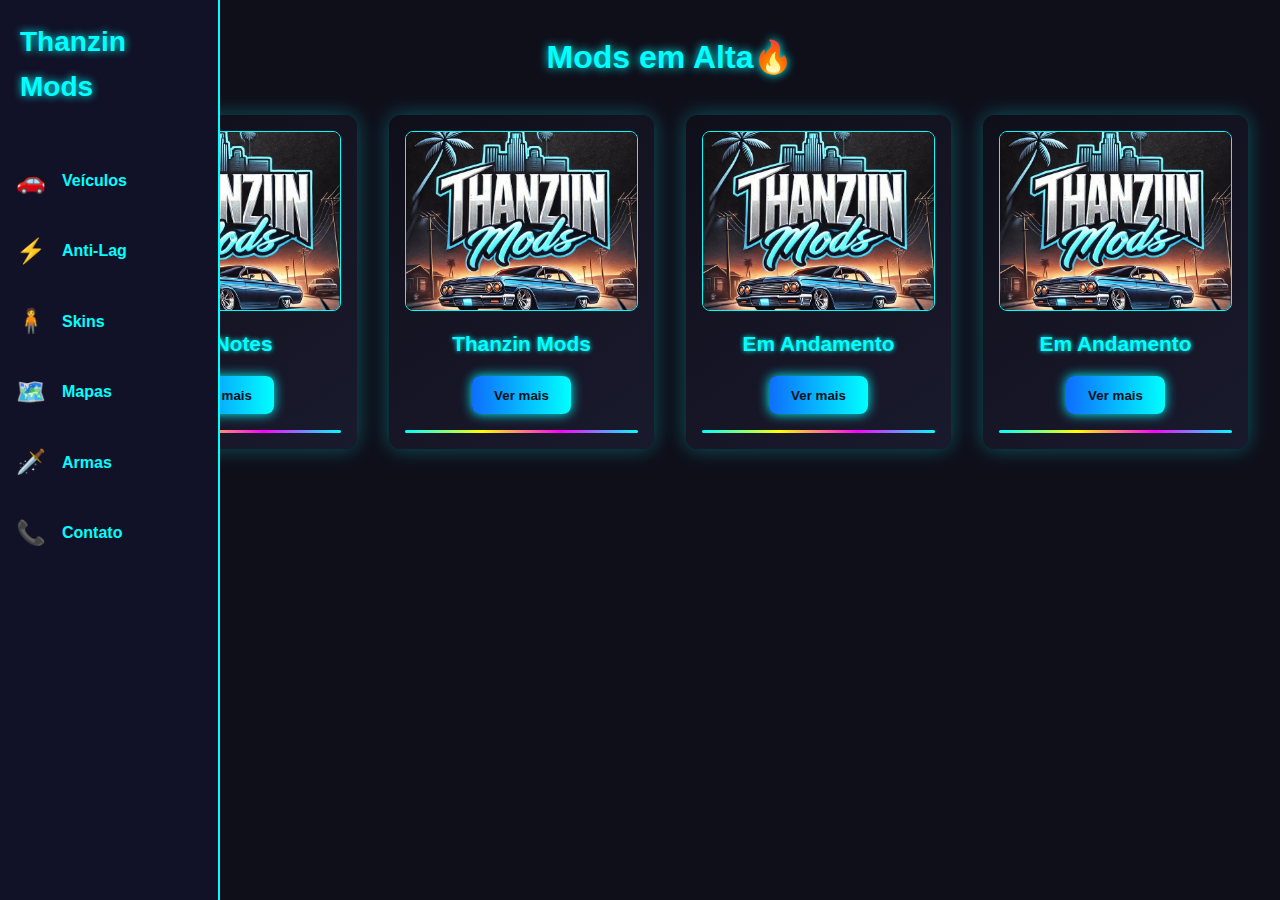
<file: index.html>
<!DOCTYPE html>
<html lang="pt-br">
<head>
  <meta charset="UTF-8" />
  <meta name="viewport" content="width=device-width, initial-scale=1.0" />
  <title>Thanzin Mods</title>
  <link rel="stylesheet" href="css/thanzin.css" />
</head>
<body>
<header>

  <nav class="sidebar" aria-label="Menu lateral">

    <h5 class="Titulo">Thanzin Mods</h5>
    <ul>
      <li><a class="nav-link" href="https://estudante.estacio.br/login"><span class="item-icon">🚗</span><span class="item-txt">Veículos</span></a></li>
      <li><a class="nav-link" href="#motos"><span class="item-icon">⚡</span><span class="item-txt">Anti-Lag</span></a></li>
      <li><a class="nav-link" href="#skins"><span class="item-icon">🧍</span><span class="item-txt">Skins</span></a></li>
      <li><a class="nav-link" href="#mapas"><span class="item-icon">🗺️</span><span class="item-txt">Mapas</span></a></li>
      <li><a class="nav-link" href="#mapas"><span class="item-icon">🗡️</span><span class="item-txt">Armas</span></a></li>
      <li><a class="nav-link" href="#mapas"><span class="item-icon">📞</span><span class="item-txt">Contato</span></a></li>
   
    </ul>
  </nav>

</header>
 
  <main class="content">
    <h1 class="pj">Mods em Alta🔥</h1>
    <section class="blocos-container">
      <div class="bloco">
        <img src="img/Thanzin_Mods.jpeg">
        <h2>DevNotes</h2>
        <a href="https://github.com/Felipethanzin/DevNotes">
          <button class="ver-mais">Ver mais</button>
        </a>
        <div class="final"></div>
        
      </div>
  
      <div class="bloco">
        <img src="img/Thanzin_Mods.jpeg" alt="Imagem do bloco">
        <h2>Thanzin Mods</h2>
        <a href="https://www.youtube.com/@EntreTags">
          <button class="ver-mais">Ver mais</button>
        </a>
        <div class="final"></div>
        
      </div>
  
      <div class="bloco">
        <img src="img/Thanzin_Mods.jpeg" alt="Imagem do bloco">
        <h2>Em Andamento</h2>
        <a href="pagina.html">
          <button class="ver-mais">Ver mais</button>
        </a>
        <div class="final"></div>
        
        
      </div>
  
      <div class="bloco">
        <img src="img/Thanzin_Mods.jpeg" alt="Imagem do bloco">
        <h2>Em Andamento</h2>
        <a href="pagina.html">
          <button class="ver-mais">Ver mais</button>
        </a>

        <div class="final"></div>
        
      </div>
    </section>
  </main>

  

</body>
</html>
</file>
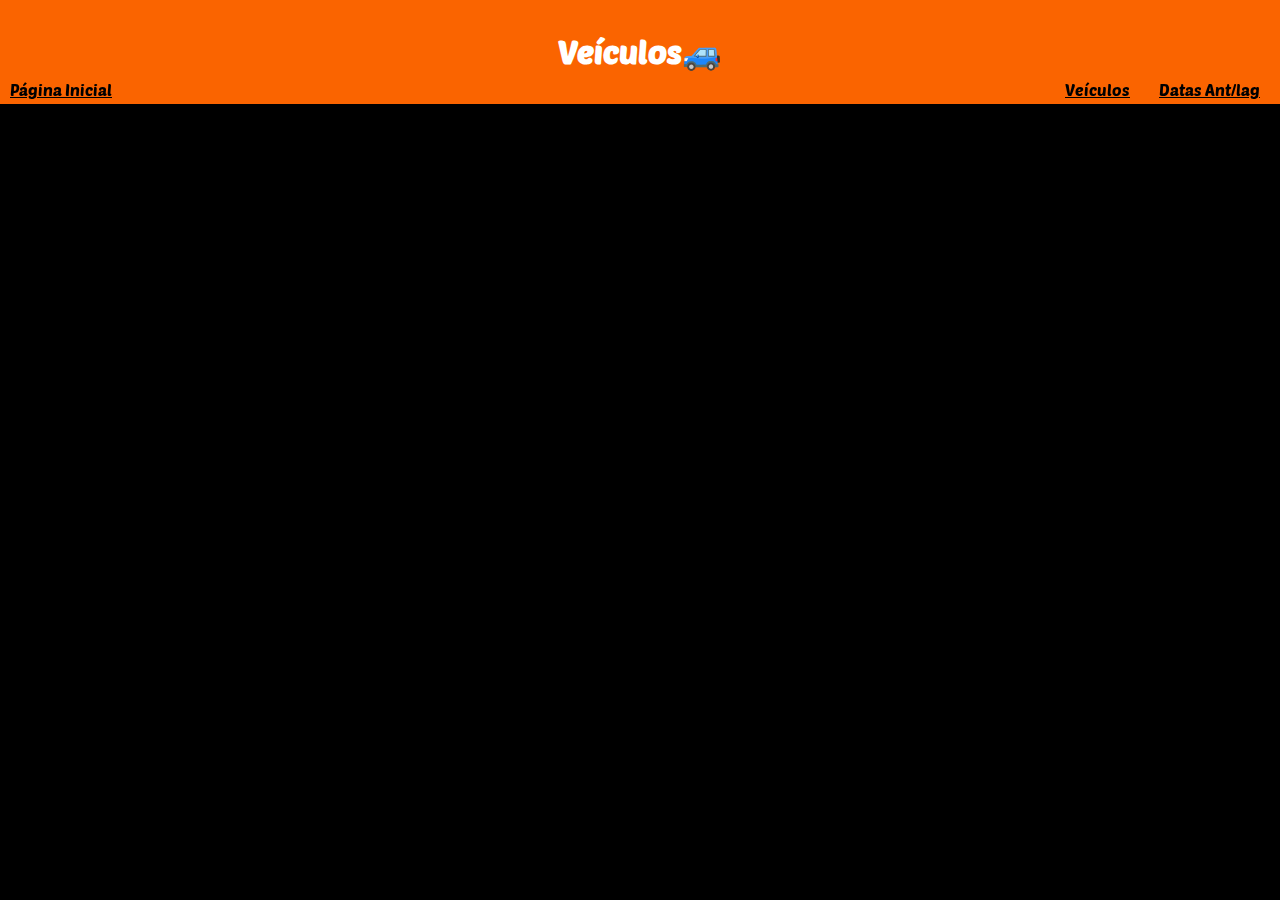
<file: Veiculos/Veiculo.html>
<!DOCTYPE html>
<html lang="en">
<head>
    <meta charset="UTF-8">
    <meta name="viewport" content="width=device-width, initial-scale=1.0">
    <link rel="stylesheet" href="Veiculo.css">
    <title>Document</title>
</head>
<body>
    <header>
        <h1>Veículos🚙</h1>
    </header>
    <a href="../Datas Antlag/Datas.html" class="Datas">Datas Ant/lag</a>
    <a href="../Pagina Inicial/Thanzin.html" class="Inicial">Página Inicial</a>
    <a href="../Veiculos/Veiculo.html" class="Veiculo">Veículos</a>
    
    
</body>
</html>
</file>
<file: css/thanzin.css>
* {
  margin: 0;
  padding: 0;
  box-sizing: border-box;
}

body {
  font-family: 'Segoe UI', Tahoma, Geneva, Verdana, sans-serif;
  background: #0f0f1a;
  color: #e0e0e0;
  line-height: 1.6;
  display: flex;
}

.Titulo {
  color: #0ff;
  display: flex;
  justify-content: center;
  font-size: 28px;
  font-weight: bold;
  padding: 20px;
  text-shadow: 0 0 8px #0ff;
}

.sidebar {
  position: fixed;
  top: 0;
  left: 0;
  width: 60px;
  height: 100vh;
  background: #111127;
  border-right: 2px solid #0ff;
  transition: width 0.3s ease;
  overflow-x: hidden;
  z-index: 999;
}

.sidebar:hover {
  width: 220px;
}

.sidebar ul {
  list-style: none;
  padding: 1rem 0;
}

.nav-link {
  display: flex;
  align-items: center;
  padding: 1rem;
  color: #0ff;
  text-decoration: none;
  white-space: nowrap;
  transition: 0.3s ease, color 0.3s ease;
  font-weight: 600;
}

.nav-link:hover {
  background: rgba(0, 255, 255, 0.2);
  color: #ff0;
}

.item-icon {
  font-size: 1.5rem;
  margin-right: 1rem;
}

.item-txt {
  opacity: 0;
  transition: opacity 0.3s ease;
}

.sidebar:hover .item-txt {
  opacity: 1;
}

.content {
  margin-left: 60px;
  padding: 2rem;
  width: 100%;
  transition: margin-left 0.3s ease;
}

.sidebar:hover ~ .content {
  margin-left: 220px;
}

.card {
  background: #1a1a2e;
  color: #e0e0e0;
  padding: 2rem;
  border-radius: 12px;
  box-shadow: 0 0 15px rgba(0, 255, 255, 0.4);
  border: 1px solid #0ff;
}

.pj {
  font-size: 2rem;
  color: #0ff;
  margin-bottom: 2rem;
  text-align: center;
  text-shadow: 0 0 10px #0ff;
}

.blocos-container {
  display: grid;
  grid-template-columns: repeat(auto-fit, minmax(250px, 1fr));
  gap: 2rem;
}

.bloco {
  background: linear-gradient(145deg, #0f0f1a, #1a1a2e);
  color: #0ff;
  border-radius: 12px;
  box-shadow: 0 0 20px rgba(0, 255, 255, 0.3);
  overflow: hidden;
  display: flex;
  flex-direction: column;
  align-items: center;
  text-align: center;
  padding: 1rem;
  transition: transform 0.3s ease, box-shadow 0.3s ease, background 0.3s ease;
}

.bloco:hover {
  transform: translateY(-5px);
  box-shadow: 0 0 25px rgba(255, 0, 255, 0.6);
  background: linear-gradient(145deg, #1a1a2e, #0f0f1a);
}

.bloco img {
  width: 100%;
  height: 180px;
  object-fit: cover;
  border-radius: 8px;
  margin-bottom: 1rem;
  border: 1px solid #0ff;
}

.bloco h2 {
  font-size: 1.3rem;
  color: #0ff;
  margin-bottom: 1rem;
  text-shadow: 0 0 5px #0ff;
}

.ver-mais {
  background: linear-gradient(90deg, #0d6efd, #00ffff);
  color: #0f0f1a;
  border: none;
  padding: 0.7rem 1.4rem;
  border-radius: 8px;
  font-weight: bold;
  cursor: pointer;
  box-shadow: 0 0 12px #00ffff;
  transition: background 0.3s ease, transform 0.2s ease, box-shadow 0.3s ease;
}

.ver-mais:hover {
  background: linear-gradient(90deg, #00ff00, #00cc99);
  box-shadow: 0 0 18px #00ff00;
  transform: scale(1.08);
}

.final {
  margin-top: 1rem;
  width: 100%;
  height: 3px;
  background: linear-gradient(90deg, #0ff, #ff0, #ff00ff, #0ff);
  border-radius: 2px;
}

@media (max-width: 768px) {
  .item-txt {
    display: none;
  }

  .sidebar {
    width: 60px !important;
  }

  .content {
    margin-left: 60px !important;
  }
}
</file>
<file: Veiculos/Veiculo.css>
@import url('https://fonts.googleapis.com/css2?family=Poetsen+One&display=swap');

* {
    margin: 0;
    padding: 0;
    box-sizing: border-box;
}

body {
    background-color: rgb(0, 0, 0); 
    font-family: 'Poetsen One', sans-serif;
}

header {
    background-color: rgb(250, 100, 0); 
    padding: 2rem; 
    color: rgb(255, 255, 255);
    text-align: center;
    padding-top: 2rem;
}

.Datas {
    margin: 10px;
    position: fixed;   
    top: 70px;  
    right: 10px; 
    bottom: 1px;                    
    color: rgb(0, 0, 0);
}
.Inicial {
    margin: 10px;
    position: fixed;   
    top: 70px;     
    bottom: 1px;                    
    color: rgb(0, 0, 0);
}
.Veiculo {
    margin: 10px;
    position: fixed;   
    top: 70px;  
    right: 140px; 
    color: rgb(0, 0, 0);
}
</file>
